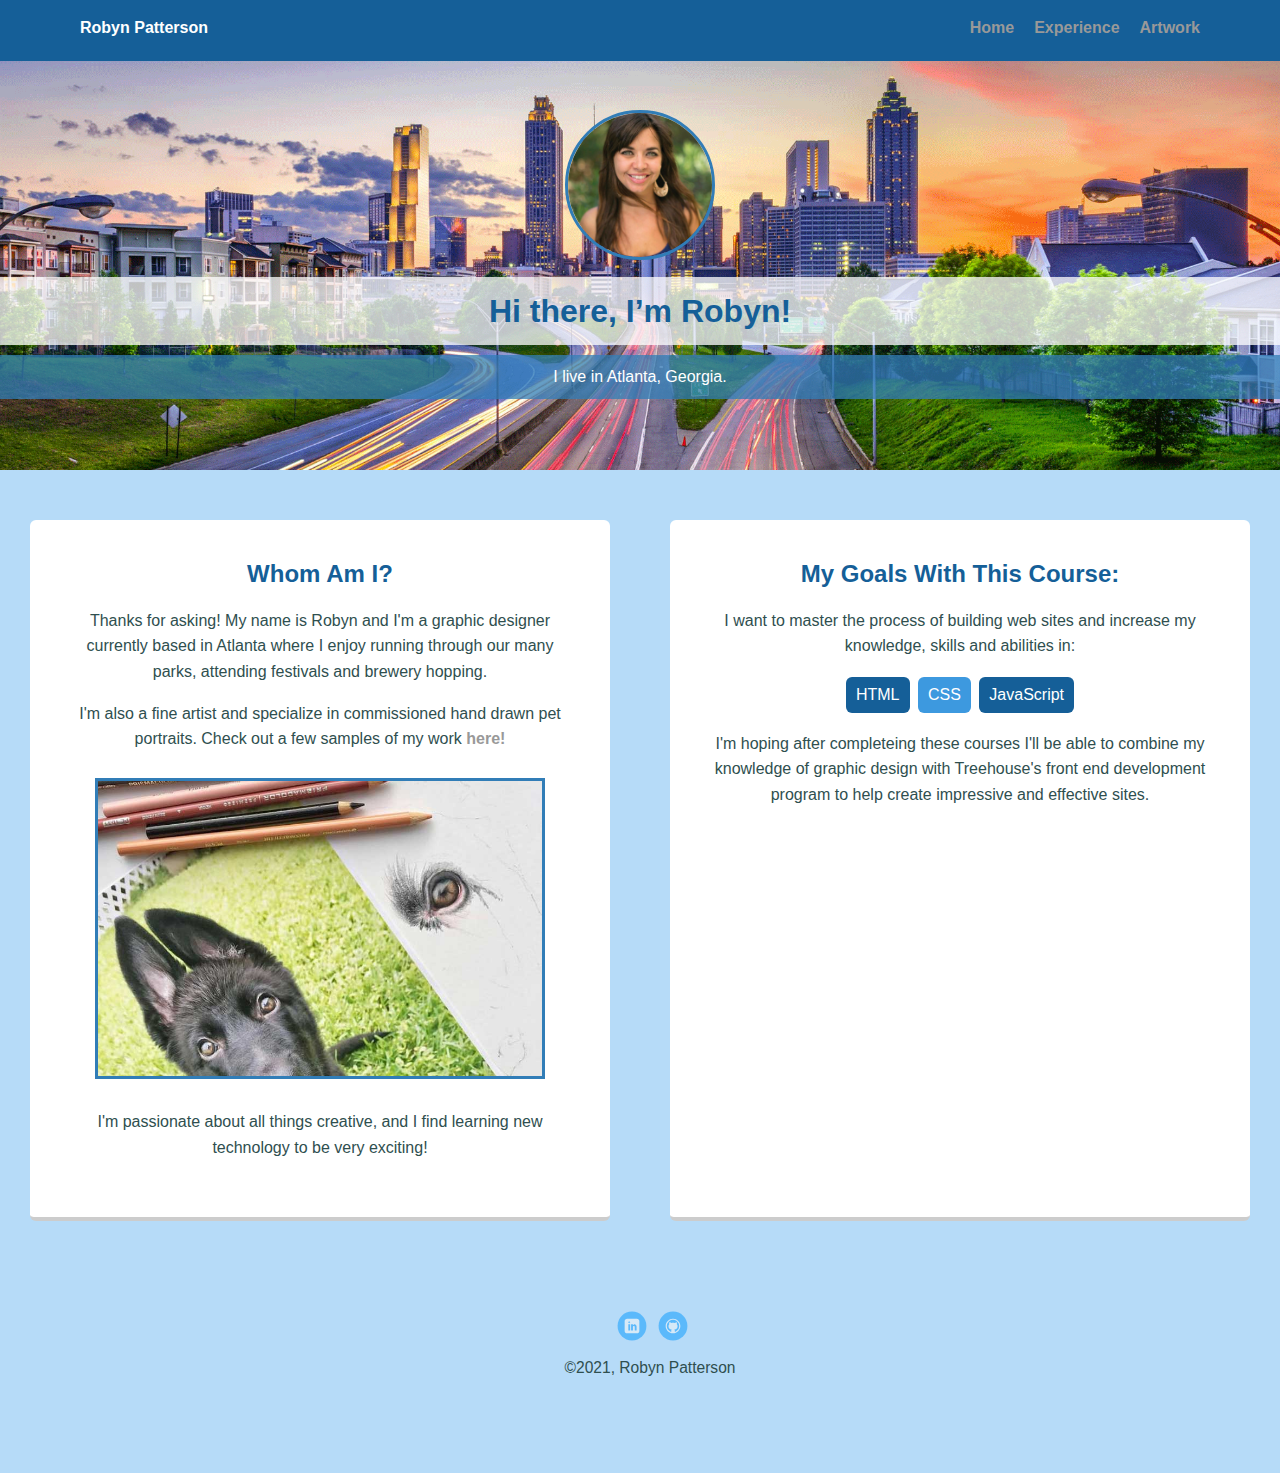
<file: index.html>
<!doctype html>
<html lang="en">
<head>
  <meta charset="utf-8">
  <title>Robyn Patterson's Profile</title>
  <meta name="viewport" content="width=device-width, initial-scale=1.0">
  <link rel="stylesheet" href="styles.css">
  <link href="https://fonts.googleapis.com/css?family=Muli%7CRoboto:400,300,500,700,900" rel="stylesheet"></head>
  <body>

    <nav class="main-nav">
        <ul class="nav">
          <li class="name">Robyn Patterson</li>
          <li><a href="index.html">Home</a></li>
          <li><a href="experience.html">Experience</a></li>
          <li><a href="artwork.html">Artwork</a></li>
        </ul>
      </nav>

    <header>
      <img src="images/rpatterson.jpg" alt="Picture of Robyn Patterson" class="profile-image">
      <h1 class="tag name">Hi there, I’m Robyn!</h1>
      <p class="tag location">I live in Atlanta, Georgia.</p>
    </header>

    <main class="flex">
      <section class="card">
        <h2>Whom Am I?</h2>
        <p>Thanks for asking! My name is Robyn and I'm a graphic designer currently based in Atlanta where I enjoy running through our many parks, attending festivals and brewery hopping.</p> 
        <p>I'm also a fine artist and specialize in commissioned hand drawn pet portraits. Check out a few samples of my work <a href="artwork.html"><strong>here!</strong></a></p>
        <a href="artwork.html">
        <img src="images/long-portrait.jpg" alt="pet portrait in progress" class="lrgpet-art">
        </a>
        <p>I'm passionate about all things creative, and I find learning new technology to be very exciting!</p>
      </section> 

      <section class="card">
        <h2>My Goals With This Course:</h2>
        <p>I want to master the process of building web sites and increase my knowledge, skills and abilities in:</p>
        <ul class="skills">
          <li>HTML</li>
          <li>CSS</li>
          <li>JavaScript</li>
        </ul>
        <p>I'm hoping after completeing these courses I'll be able to combine my knowledge of graphic design with Treehouse's front end development program to help create impressive and effective sites.</p>
      </section> 

    </main>
    <footer>
      <ul>
        <li><a href="https://www.linkedin.com/in/robyn-b-patterson" target="_blank" class="social linkedin">LinkedIn</a></li>
        <li><a href="https://github.com/ArtworkByRobyn" target="_blank" class="social github">Github</a></li>
      </ul>
      <p class="copyright">&copy;2021, Robyn Patterson</p>
    </footer>
  </body>
  </html>
</file>
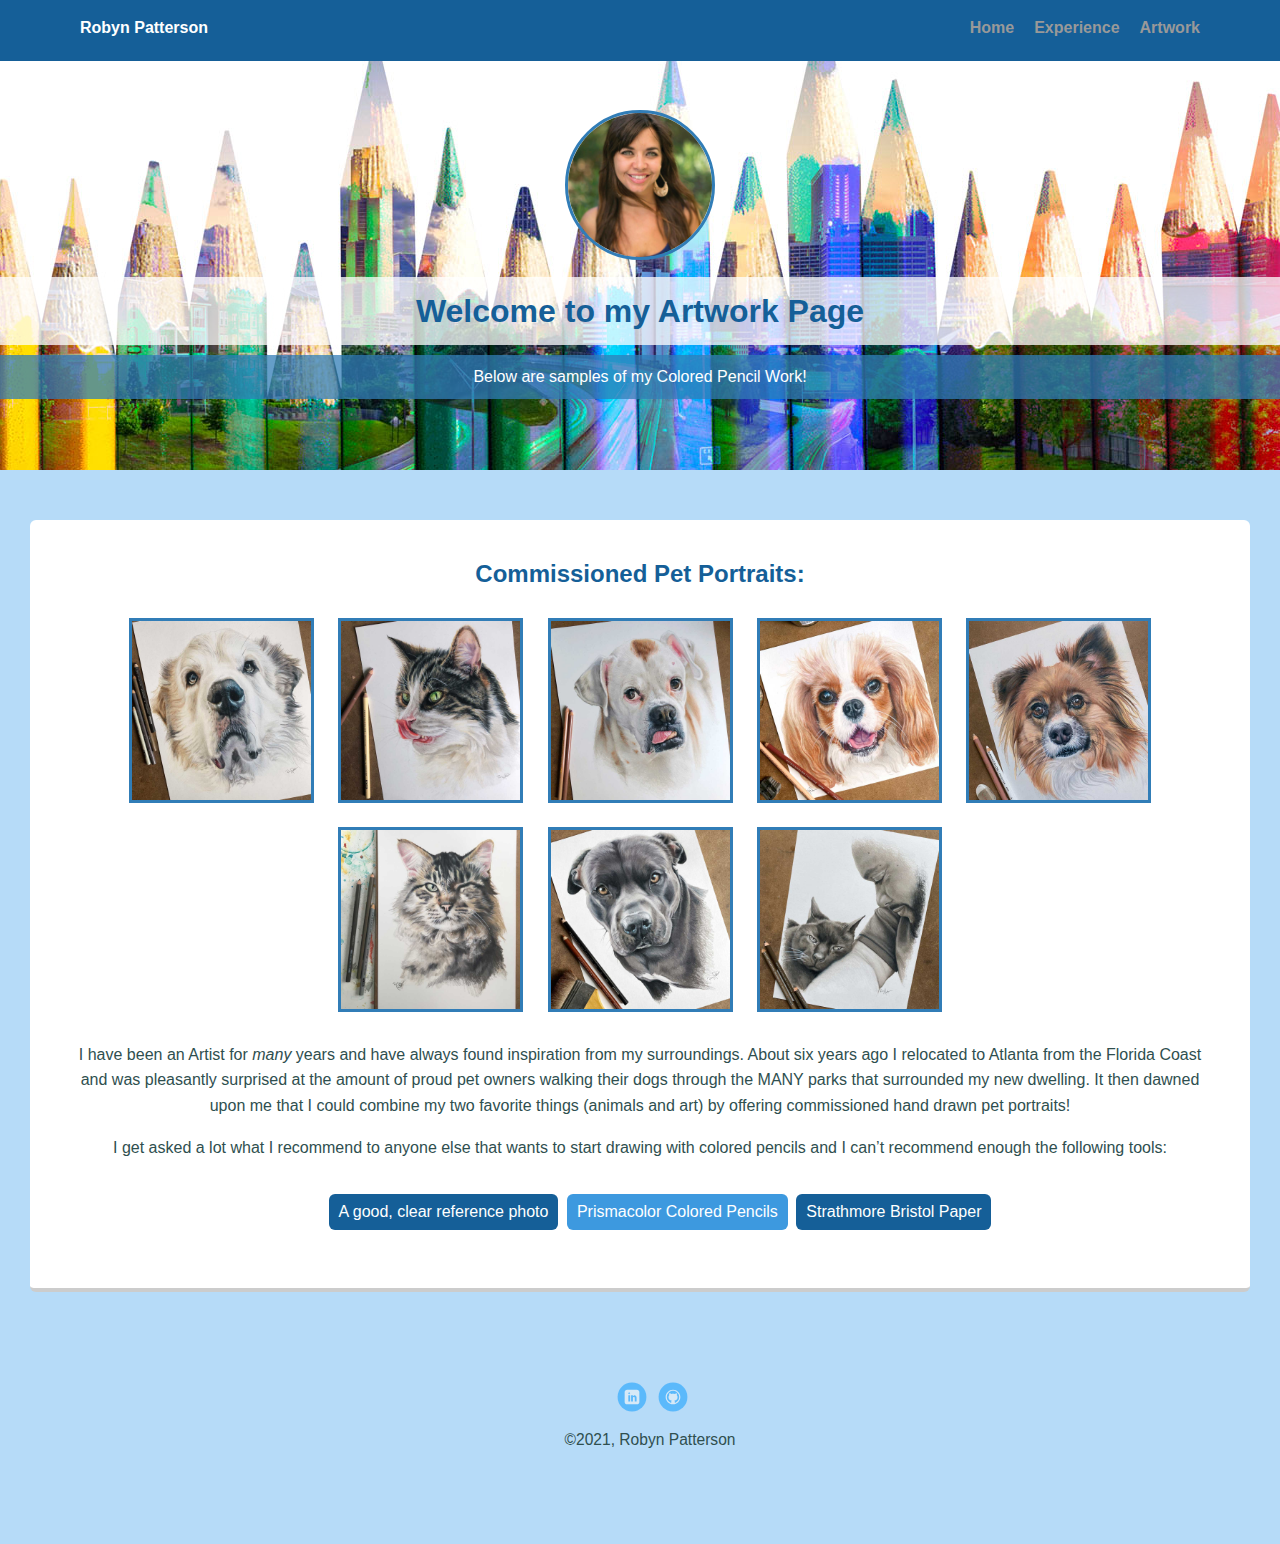
<file: artwork.html>
<!doctype html>
<html lang="en">
<head>
  <meta charset="utf-8">
  <title>Robyn Patterson's Artwork</title>
  <meta name="viewport" content="width=device-width, initial-scale=1.0">
  <link rel="stylesheet" href="styles.css">
  <link href="https://fonts.googleapis.com/css?family=Muli%7CRoboto:400,300,500,700,900" rel="stylesheet"></head>
  <body>

    <nav class="main-nav">
        <ul class="nav">
          <li class="name">Robyn Patterson</li>
          <li><a href="index.html">Home</a></li>
          <li><a href="experience.html">Experience</a></li>
          <li><a href="artwork.html">Artwork</a></li>
        </ul>
    </nav>

    <header id="art-header">
      <img src="images/rpatterson.jpg" alt="Picture of Robyn Patterson" class="profile-image">
      <h1 class="tag name">Welcome to my Artwork Page</h1>
      <p class="tag location">Below are samples of my Colored Pencil Work!</p>
    </header>

    <main class="flex">
      <section class="card">
        <h2>Commissioned Pet Portraits:</h2>
          <a href="images/pet6.jpg" target="_blank"><img src="images/pet6.jpg" alt="hand drawn portrait drawing of a dog" class="pet-art"></a>
          <a href="images/cat1.jpg" target="_blank"><img src="images/cat1.jpg" alt="hand drawn portrait drawing of a cat" class="pet-art"></a>
          <a href="images/pet3.jpg" target="_blank"><img src="images/pet3.jpg" alt="hand drawn portrait drawing of a dog" class="pet-art"></a>
          <a href="images/pet1.jpg" target="_blank"><img src="images/pet1.jpg" alt="hand drawn portrait drawing of a dog" class="pet-art"></a>
          <a href="images/pet2.jpg" target="_blank"><img src="images/pet2.jpg" alt="hand drawn portrait drawing of a dog" class="pet-art"></a>
          <a href="images/cat3.jpg" target="_blank"><img src="images/cat3.jpg" alt="hand drawn portrait drawing of a cat" class="pet-art"></a>
          <a href="images/pet5.jpg" target="_blank"><img src="images/pet5.jpg" alt="hand drawn portrait drawing of a dog" class="pet-art"></a>
          <a href="images/cat4.jpg" target="_blank"><img src="images/cat4.jpg" alt="hand drawn portrait drawing of a cat" class="pet-art"></a>

        <p>I have been an Artist for <em>many</em> years and have always found inspiration from my surroundings. About six years ago I relocated to Atlanta from the Florida Coast and was pleasantly surprised at the amount of proud pet owners walking their dogs through the MANY parks that surrounded my new dwelling. It then dawned upon me that I could combine my two favorite things (animals and art) by offering commissioned hand drawn pet portraits!</p>
        <p>I get asked a lot what I recommend to anyone else that wants to start drawing with colored pencils and I can’t recommend enough the following tools:</p>          
          <ul class="tools">
            <li>A good, clear reference photo</li>
            <li>Prismacolor Colored Pencils</li>
            <li>Strathmore Bristol Paper</li>
          </ul>
        </section> 

    </main>
    <footer>
      <ul>
        <li><a href="https://www.linkedin.com/in/robyn-b-patterson" target="_blank" class="social linkedin">LinkedIn</a></li>
        <li><a href="https://github.com/ArtworkByRobyn" target="_blank" class="social github">Github</a></li>
      </ul>
      <p class="copyright">&copy;2021, Robyn Patterson</p>
    </footer>
  </body>
  </html>
</file>
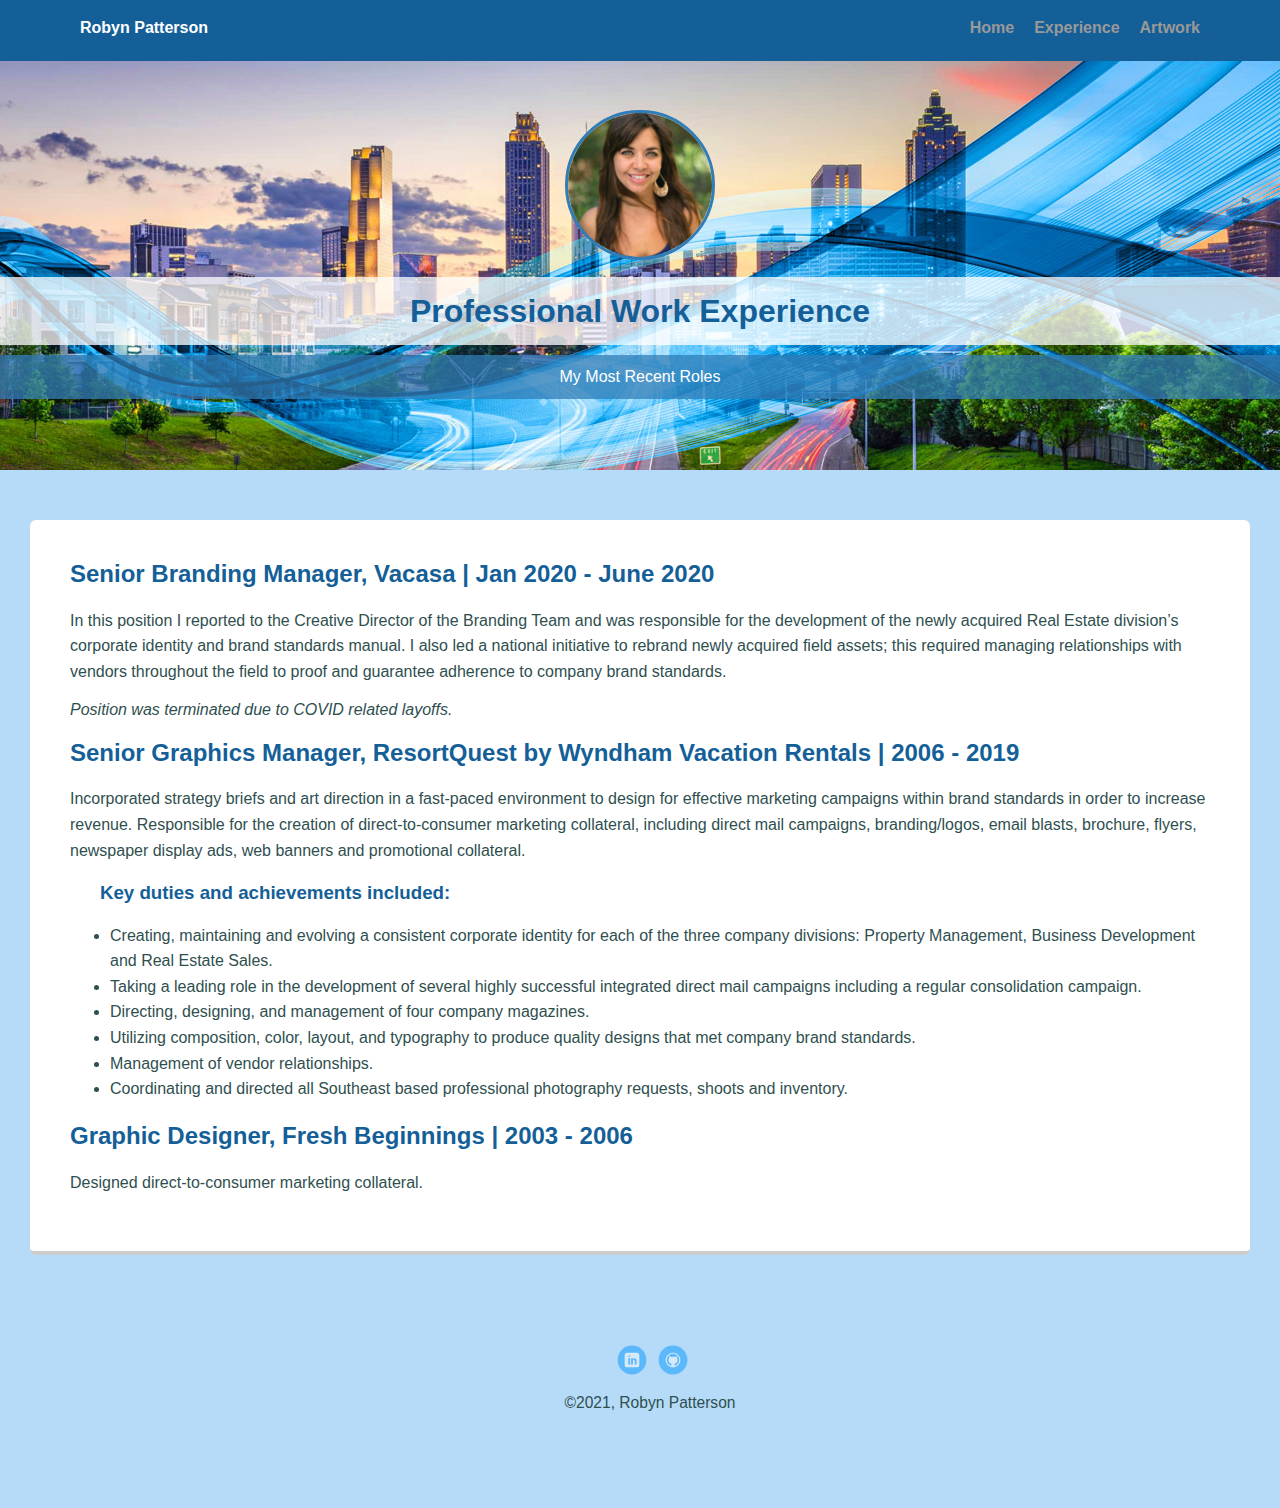
<file: experience.html>
<!doctype html>
<html lang="en">
<head>
  <meta charset="utf-8">
  <title>Robyn Patterson's Experience</title>
  <meta name="viewport" content="width=device-width, initial-scale=1.0">
  <link rel="stylesheet" href="styles.css">
  <link href="https://fonts.googleapis.com/css?family=Muli%7CRoboto:400,300,500,700,900" rel="stylesheet"></head>
  <body>

    <nav class="main-nav">
        <ul class="nav">
          <li class="name">Robyn Patterson</li>
          <li><a href="index.html">Home</a></li>
          <li><a href="experience.html">Experience</a></li>
          <li><a href="artwork.html">Artwork</a></li>
        </ul>
    </nav>

    <header id="exp-header">
      <img src="images/rpatterson.jpg" alt="Picture of Robyn Patterson" class="profile-image">
      <h1 class="tag name">Professional Work Experience</h1>
      <p class="tag location">My Most Recent Roles</p>
    </header>

    <main class="flex">
      <section class="exp-card">
        <h2 class="exp-title">Senior Branding Manager, Vacasa | Jan 2020 - June 2020</h2>
        <p>In this position I reported to the Creative Director of the Branding Team and was responsible for the development of the newly acquired Real Estate division’s corporate identity and brand standards manual. I also led a national initiative to rebrand newly acquired field assets; this required managing relationships with vendors throughout the field to proof and guarantee adherence to company brand standards.</p> 
        <cite>Position was terminated due to COVID related layoffs.</cite>
        
        <h2 class="exp-title">Senior Graphics Manager, ResortQuest by Wyndham Vacation Rentals | 2006 - 2019</h2>
          <p>Incorporated strategy briefs and art direction in a fast-paced environment to design for effective marketing campaigns within brand standards in order to increase revenue. Responsible for the creation of direct-to-consumer marketing collateral, including direct mail campaigns, branding/logos, email blasts, brochure, flyers, newspaper display ads, web banners and promotional collateral.</p>
        <h3>Key duties and achievements included:</h3>
          <ul>
            <li>Creating, maintaining and evolving a consistent corporate identity for each of the three company divisions: Property Management, Business Development and Real Estate Sales.</li>
            <li>Taking a leading role in the development of several highly successful integrated direct mail campaigns including a regular consolidation campaign.</li>
            <li>Directing, designing, and management of four company magazines.</li>
            <li>Utilizing composition, color, layout, and typography to produce quality designs that met company brand standards.</li>      
            <li>Management of vendor relationships.</li>
            <li>Coordinating and directed all Southeast based professional photography requests, shoots and inventory.</li>
          </ul> 

          <h2 class="exp-title">Graphic Designer, Fresh Beginnings | 2003 - 2006</h2>
          <p>Designed direct-to-consumer marketing collateral.</p> 
      </section> 

    </main>
    <footer>
      <ul>
        <li><a href="https://www.linkedin.com/in/robyn-b-patterson" target="_blank" class="social linkedin">LinkedIn</a></li>
        <li><a href="https://github.com/ArtworkByRobyn" target="_blank" class="social github">Github</a></li>
      </ul>
      <p class="copyright">&copy;2021, Robyn Patterson</p>
    </footer>
  </body>
  </html>
</file>
<file: styles.css>
/* Global Layout Set-up */
* { 
  box-sizing: border-box;
}
  
body {
  margin: 0;
  padding: 0;
  text-align: center;
  font-family: 'Century Gothic', sans-serif;
  color: darkslategrey;
  background: #b6dbf8;
}
/* Link Styles */

a {
  text-decoration: none;
  color: #999;
}

h2, h3 {
  color: #155f98;
}

a:hover {
  color: #6633ff;
}

/* Section Styles */

.main-nav {
  width: 100%;
  background: #155f98;
  min-height: 30px;
  padding: 10px;
  position: fixed;
  text-align: center;
}
.nav {
  display: flex;
  justify-content: space-around;
  font-weight: 700;
  list-style-type: none;
  margin: 0 auto;
  padding: 0;
}

.nav .name {
    display: block;
    margin-right: auto;
    color: white;
}
.nav li {
  padding: 5px 10px 10px 10px;
}
.nav a {
  transition: all .5s;
}
.nav a:hover {
  color: white
}

header {
  text-align: center;
  background: url('images/atlskyline.png') no-repeat top center ;
  background-size: cover;
  overflow: hidden;
  padding-top: 60px;
}

#art-header {
  background: url('images/colored-pencils.jpg') no-repeat top center ;
}

#exp-header {
  background: url('images/experience.jpg') no-repeat top center ;
}

header {
  line-height: 1.5;
}
header .profile-image {
  margin-top: 50px;
  width: 150px;
  height: 150px;
  border-radius: 50%;
  border: 3px solid #317db7;
  transition: all .5s;
}

.exp-title {
  font-style: uppercase;
}

.exp-card {
  margin: 30px;
  padding: 20px 40px 40px;
  width: 100%;
  text-align: left;
  background: #fff;
  border-bottom: 4px solid #ccc;
  border-radius: 6px;
  transition: all .5s;
}

.pet-art {
  margin: 10px;
  width: 185px;
  height: 185px;
  border: 3px solid #317db7;
}

.lrgpet-art {
  margin: 10px;
  width: 450px;
  border: 3px solid #317db7;
}

header .profile-image:hover {
  transform: scale(1.2) rotate(5deg);
}
.tag {
  background-color: rgba(255, 255, 255, .75);
  color: #155f98;
  padding: 10px;
  border-radius: 0px;
  width: 100%;
  display: table;
  margin: 10px auto;
} 
.location {
  background-color: rgba(49, 125, 183, .75);
  color: white;
}
.card {
  margin: 30px;
  padding: 20px 40px 40px;
  width: 100%;
  text-align: center;
  background: #fff;
  border-bottom: 4px solid #ccc;
  border-radius: 6px;
  transition: all .5s;
}
.card:hover {
  border-color: #8ccdff;
}

ul.skills {
  padding: 0;
  text-align: center;
}

.skills li {
  border-radius: 6px;
  display: inline-block;
  background: #3d99df;
  color: white;
  padding: 5px 10px;
  margin: 2px;
}

.skills li:nth-child(odd) {
  background: #155f98;
}

.tools li {
  border-radius: 6px;
  display: inline-block;
  background: #3d99df;
  color: white;
  padding: 5px 10px;
  margin: 2px;
}

.tools li:nth-child(odd) {
  background: #155f98;
}

footer {
  width: 100%;
  min-height: 30px;
  padding: 20px 0 40px 20px;
}

footer .copyright {
  top: -8px;
  font-size: .75em;
}

footer ul {
  list-style-type: none;
  margin: 0;
  padding: 0;
}

footer ul li {
  display: inline-block;
}

.tools {
  display: inline-block;
}

a.social {
  display: inline-block;
  text-indent: -9999px;
  margin-left: 5px;
  width: 30px;
  height: 30px;
  background-size: 30px 30px;
  opacity: .5;
  transition: all .5s;
}
a.twitter {
  background-image: url(images/twitter.svg);
}
a.linkedin {
  background-image: url(images/linkedin.svg);
}
a.github {
  background-image: url(images/github.svg);
}
a.social:hover {
  opacity: 1;
}
.clearfix {
  clear: both;
}

/* Styles for larger screens */
@media screen and (min-width: 720px) {
  
  .flex {
      display: -ms-flexbox;      /* TWEENER - IE 10 */
      display: flex; 
      width: 100%;
      -ms-flex-pack: distribute;
      justify-content: space-around;
      margin: 0 auto;
  }

  header {
    min-height: 470px;
  }

  .nav {
    max-width: 1200px;
    padding: 0 30px;
  }


  main {
    padding-top: 20px;
  }

  li {
    line-height: 1.6em;
  }
  
  h3 {
    margin-left: 1.6em;
  }

  main p {
    line-height: 1.6em;
  }

  footer {
    font-size: 1.3em;
    max-width: 1200px;
    margin: 40px auto;
  }

}
</file>
